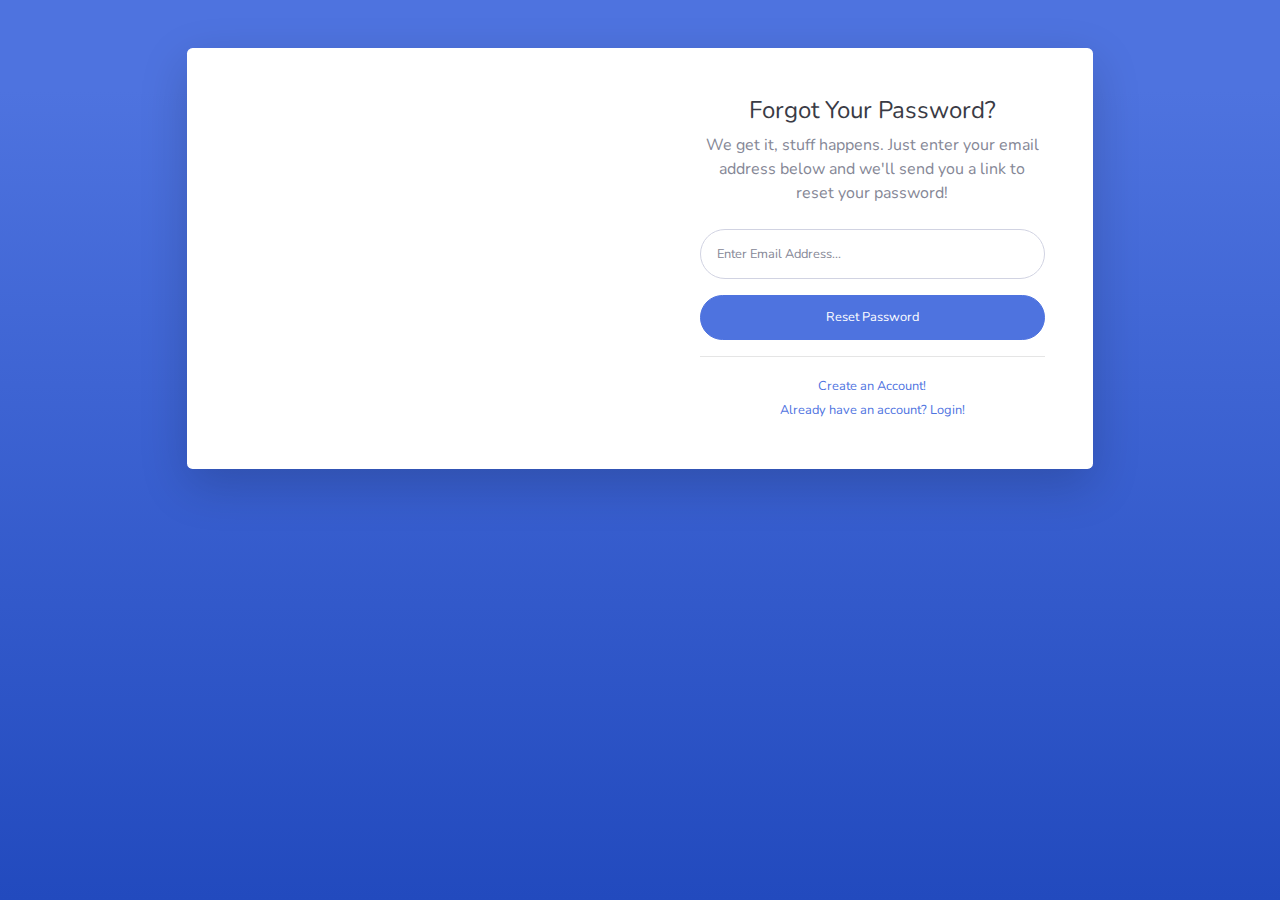
<file: admin form/forgot-password.html>
<!DOCTYPE html>
<html lang="en">

<head>

    <meta charset="utf-8">
    <meta http-equiv="X-UA-Compatible" content="IE=edge">
    <meta name="viewport" content="width=device-width, initial-scale=1, shrink-to-fit=no">
    <meta name="description" content="">
    <meta name="author" content="">

    <title>SB Admin 2 - Forgot Password</title>

    <!-- Custom fonts for this template-->
    <link href="vendor/fontawesome-free/css/all.min.css" rel="stylesheet" type="text/css">
    <link
        href="https://fonts.googleapis.com/css?family=Nunito:200,200i,300,300i,400,400i,600,600i,700,700i,800,800i,900,900i"
        rel="stylesheet">

    <!-- Custom styles for this template-->
    <link href="css/sb-admin-2.min.css" rel="stylesheet">

</head>

<body class="bg-gradient-primary">

    <div class="container">

        <!-- Outer Row -->
        <div class="row justify-content-center">

            <div class="col-xl-10 col-lg-12 col-md-9">

                <div class="card o-hidden border-0 shadow-lg my-5">
                    <div class="card-body p-0">
                        <!-- Nested Row within Card Body -->
                        <div class="row">
                            <div class="col-lg-6 d-none d-lg-block bg-password-image"></div>
                            <div class="col-lg-6">
                                <div class="p-5">
                                    <div class="text-center">
                                        <h1 class="h4 text-gray-900 mb-2">Forgot Your Password?</h1>
                                        <p class="mb-4">We get it, stuff happens. Just enter your email address below
                                            and we'll send you a link to reset your password!</p>
                                    </div>
                                    <form class="user">
                                        <div class="form-group">
                                            <input type="email" class="form-control form-control-user"
                                                id="exampleInputEmail" aria-describedby="emailHelp"
                                                placeholder="Enter Email Address...">
                                        </div>
                                        <a href="login.html" class="btn btn-primary btn-user btn-block">
                                            Reset Password
                                        </a>
                                    </form>
                                    <hr>
                                    <div class="text-center">
                                        <a class="small" href="register.html">Create an Account!</a>
                                    </div>
                                    <div class="text-center">
                                        <a class="small" href="login.html">Already have an account? Login!</a>
                                    </div>
                                </div>
                            </div>
                        </div>
                    </div>
                </div>

            </div>

        </div>

    </div>

    <!-- Bootstrap core JavaScript-->
    <script src="vendor/jquery/jquery.min.js"></script>
    <script src="vendor/bootstrap/js/bootstrap.bundle.min.js"></script>

    <!-- Core plugin JavaScript-->
    <script src="vendor/jquery-easing/jquery.easing.min.js"></script>

    <!-- Custom scripts for all pages-->
    <script src="js/sb-admin-2.min.js"></script>

</body>

</html>
</file>
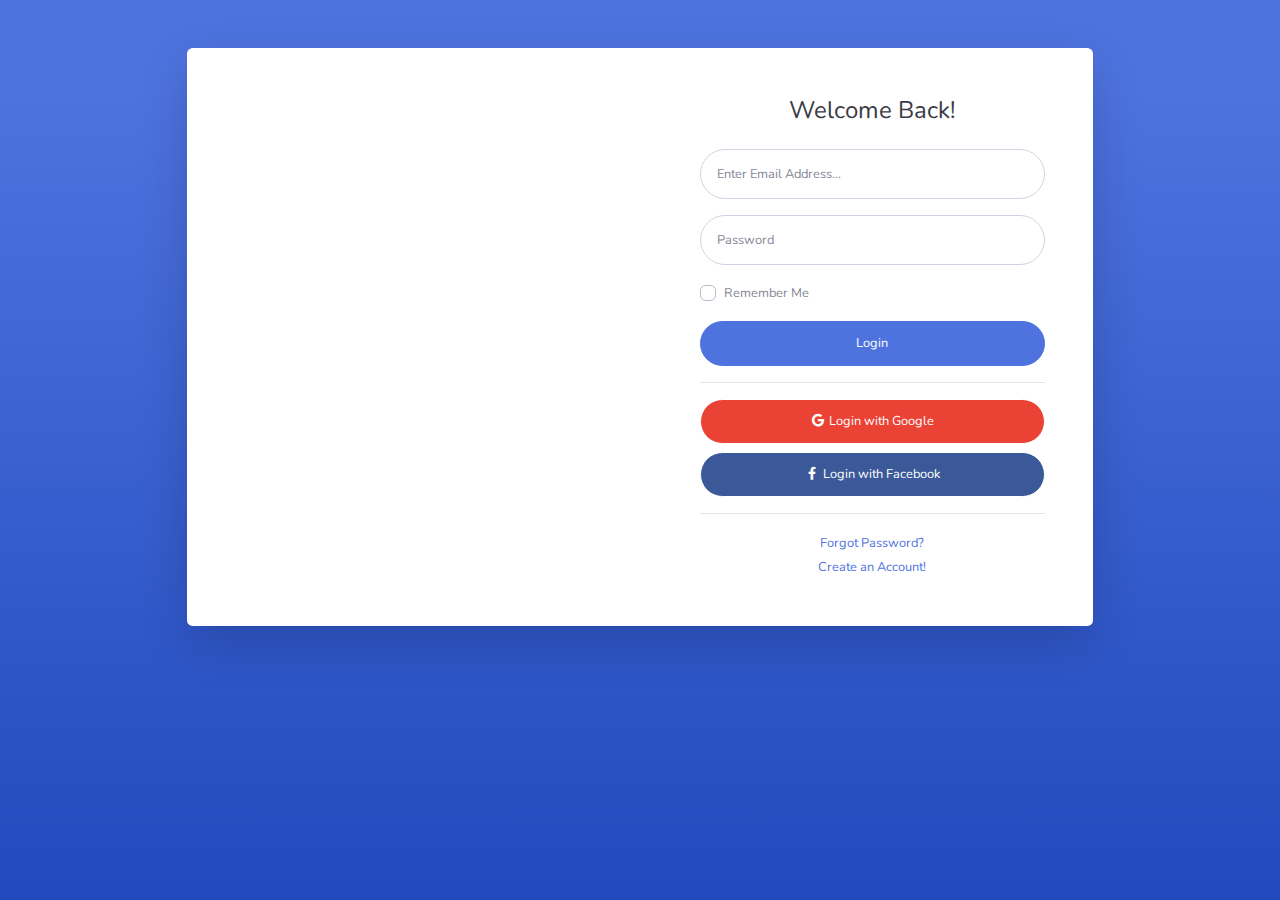
<file: admin form/login.html>
<!DOCTYPE html>
<html lang="en">

<head>

    <meta charset="utf-8">
    <meta http-equiv="X-UA-Compatible" content="IE=edge">
    <meta name="viewport" content="width=device-width, initial-scale=1, shrink-to-fit=no">
    <meta name="description" content="">
    <meta name="author" content="">

    <title>SB Admin 2 - Login</title>

    <!-- Custom fonts for this template-->
    <link href="vendor/fontawesome-free/css/all.min.css" rel="stylesheet" type="text/css">
    <link
        href="https://fonts.googleapis.com/css?family=Nunito:200,200i,300,300i,400,400i,600,600i,700,700i,800,800i,900,900i"
        rel="stylesheet">

    <!-- Custom styles for this template-->
    <link href="css/sb-admin-2.min.css" rel="stylesheet">

</head>

<body class="bg-gradient-primary">

    <div class="container">

        <!-- Outer Row -->
        <div class="row justify-content-center">

            <div class="col-xl-10 col-lg-12 col-md-9">

                <div class="card o-hidden border-0 shadow-lg my-5">
                    <div class="card-body p-0">
                        <!-- Nested Row within Card Body -->
                        <div class="row">
                            <div class="col-lg-6 d-none d-lg-block bg-login-image"></div>
                            <div class="col-lg-6">
                                <div class="p-5">
                                    <div class="text-center">
                                        <h1 class="h4 text-gray-900 mb-4">Welcome Back!</h1>
                                    </div>
                                    <form class="user">
                                        <div class="form-group">
                                            <input type="email" class="form-control form-control-user"
                                                id="exampleInputEmail" aria-describedby="emailHelp"
                                                placeholder="Enter Email Address...">
                                        </div>
                                        <div class="form-group">
                                            <input type="password" class="form-control form-control-user"
                                                id="exampleInputPassword" placeholder="Password">
                                        </div>
                                        <div class="form-group">
                                            <div class="custom-control custom-checkbox small">
                                                <input type="checkbox" class="custom-control-input" id="customCheck">
                                                <label class="custom-control-label" for="customCheck">Remember
                                                    Me</label>
                                            </div>
                                        </div>
                                        <a href="index.html" class="btn btn-primary btn-user btn-block">
                                            Login
                                        </a>
                                        <hr>
                                        <a href="index.html" class="btn btn-google btn-user btn-block">
                                            <i class="fab fa-google fa-fw"></i> Login with Google
                                        </a>
                                        <a href="index.html" class="btn btn-facebook btn-user btn-block">
                                            <i class="fab fa-facebook-f fa-fw"></i> Login with Facebook
                                        </a>
                                    </form>
                                    <hr>
                                    <div class="text-center">
                                        <a class="small" href="forgot-password.html">Forgot Password?</a>
                                    </div>
                                    <div class="text-center">
                                        <a class="small" href="register.html">Create an Account!</a>
                                    </div>
                                </div>
                            </div>
                        </div>
                    </div>
                </div>

            </div>

        </div>

    </div>

    <!-- Bootstrap core JavaScript-->
    <script src="vendor/jquery/jquery.min.js"></script>
    <script src="vendor/bootstrap/js/bootstrap.bundle.min.js"></script>

    <!-- Core plugin JavaScript-->
    <script src="vendor/jquery-easing/jquery.easing.min.js"></script>

    <!-- Custom scripts for all pages-->
    <script src="js/sb-admin-2.min.js"></script>

</body>

</html>
</file>
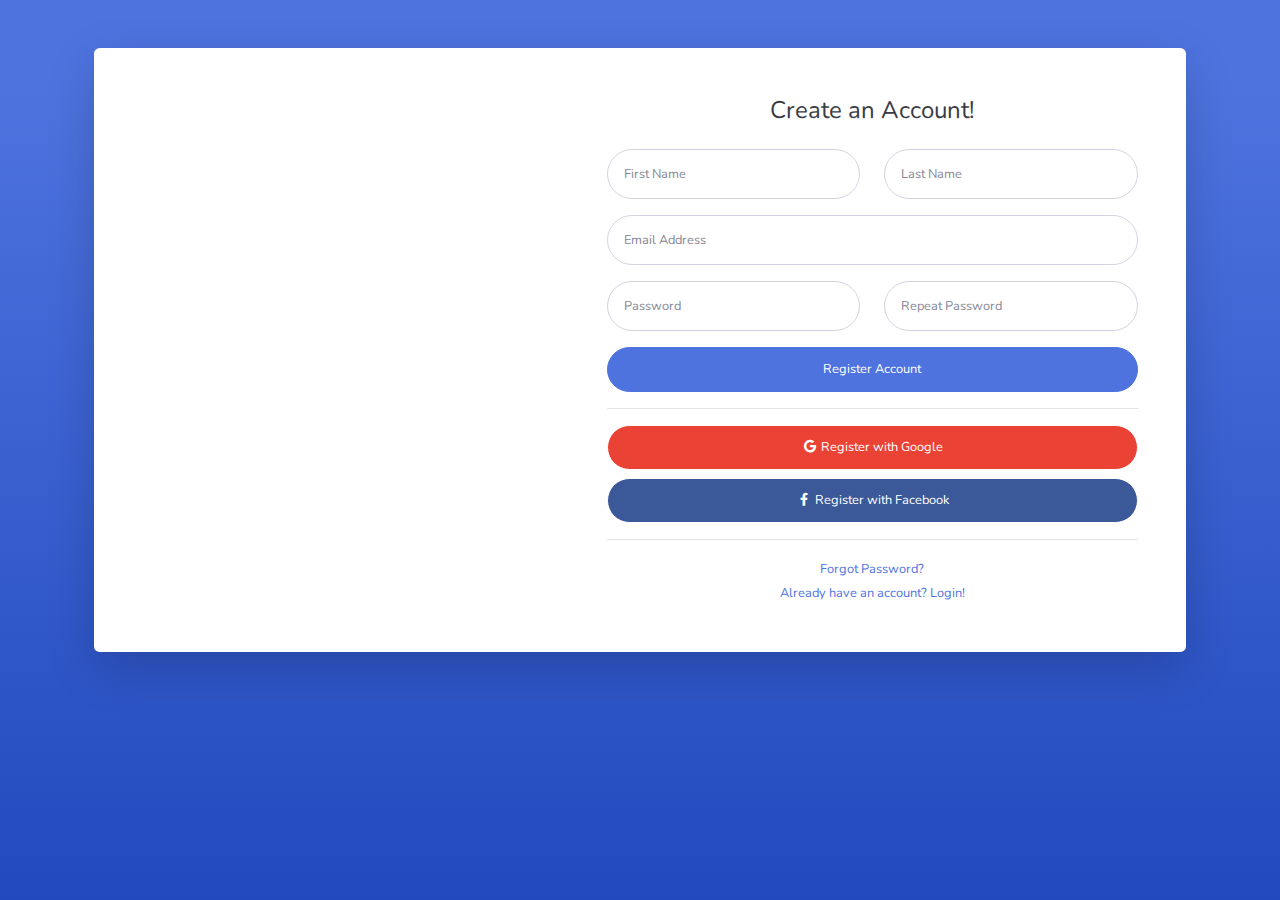
<file: admin form/register.html>
<!DOCTYPE html>
<html lang="en">

<head>

    <meta charset="utf-8">
    <meta http-equiv="X-UA-Compatible" content="IE=edge">
    <meta name="viewport" content="width=device-width, initial-scale=1, shrink-to-fit=no">
    <meta name="description" content="">
    <meta name="author" content="">

    <title>SB Admin 2 - Register</title>

    <!-- Custom fonts for this template-->
    <link href="vendor/fontawesome-free/css/all.min.css" rel="stylesheet" type="text/css">
    <link
        href="https://fonts.googleapis.com/css?family=Nunito:200,200i,300,300i,400,400i,600,600i,700,700i,800,800i,900,900i"
        rel="stylesheet">

    <!-- Custom styles for this template-->
    <link href="css/sb-admin-2.min.css" rel="stylesheet">

</head>

<body class="bg-gradient-primary">

    <div class="container">

        <div class="card o-hidden border-0 shadow-lg my-5">
            <div class="card-body p-0">
                <!-- Nested Row within Card Body -->
                <div class="row">
                    <div class="col-lg-5 d-none d-lg-block bg-register-image"></div>
                    <div class="col-lg-7">
                        <div class="p-5">
                            <div class="text-center">
                                <h1 class="h4 text-gray-900 mb-4">Create an Account!</h1>
                            </div>
                            <form class="user">
                                <div class="form-group row">
                                    <div class="col-sm-6 mb-3 mb-sm-0">
                                        <input type="text" class="form-control form-control-user" id="exampleFirstName"
                                            placeholder="First Name">
                                    </div>
                                    <div class="col-sm-6">
                                        <input type="text" class="form-control form-control-user" id="exampleLastName"
                                            placeholder="Last Name">
                                    </div>
                                </div>
                                <div class="form-group">
                                    <input type="email" class="form-control form-control-user" id="exampleInputEmail"
                                        placeholder="Email Address">
                                </div>
                                <div class="form-group row">
                                    <div class="col-sm-6 mb-3 mb-sm-0">
                                        <input type="password" class="form-control form-control-user"
                                            id="exampleInputPassword" placeholder="Password">
                                    </div>
                                    <div class="col-sm-6">
                                        <input type="password" class="form-control form-control-user"
                                            id="exampleRepeatPassword" placeholder="Repeat Password">
                                    </div>
                                </div>
                                <a href="login.html" class="btn btn-primary btn-user btn-block">
                                    Register Account
                                </a>
                                <hr>
                                <a href="index.html" class="btn btn-google btn-user btn-block">
                                    <i class="fab fa-google fa-fw"></i> Register with Google
                                </a>
                                <a href="index.html" class="btn btn-facebook btn-user btn-block">
                                    <i class="fab fa-facebook-f fa-fw"></i> Register with Facebook
                                </a>
                            </form>
                            <hr>
                            <div class="text-center">
                                <a class="small" href="forgot-password.html">Forgot Password?</a>
                            </div>
                            <div class="text-center">
                                <a class="small" href="login.html">Already have an account? Login!</a>
                            </div>
                        </div>
                    </div>
                </div>
            </div>
        </div>

    </div>

    <!-- Bootstrap core JavaScript-->
    <script src="vendor/jquery/jquery.min.js"></script>
    <script src="vendor/bootstrap/js/bootstrap.bundle.min.js"></script>

    <!-- Core plugin JavaScript-->
    <script src="vendor/jquery-easing/jquery.easing.min.js"></script>

    <!-- Custom scripts for all pages-->
    <script src="js/sb-admin-2.min.js"></script>

</body>

</html>
</file>
